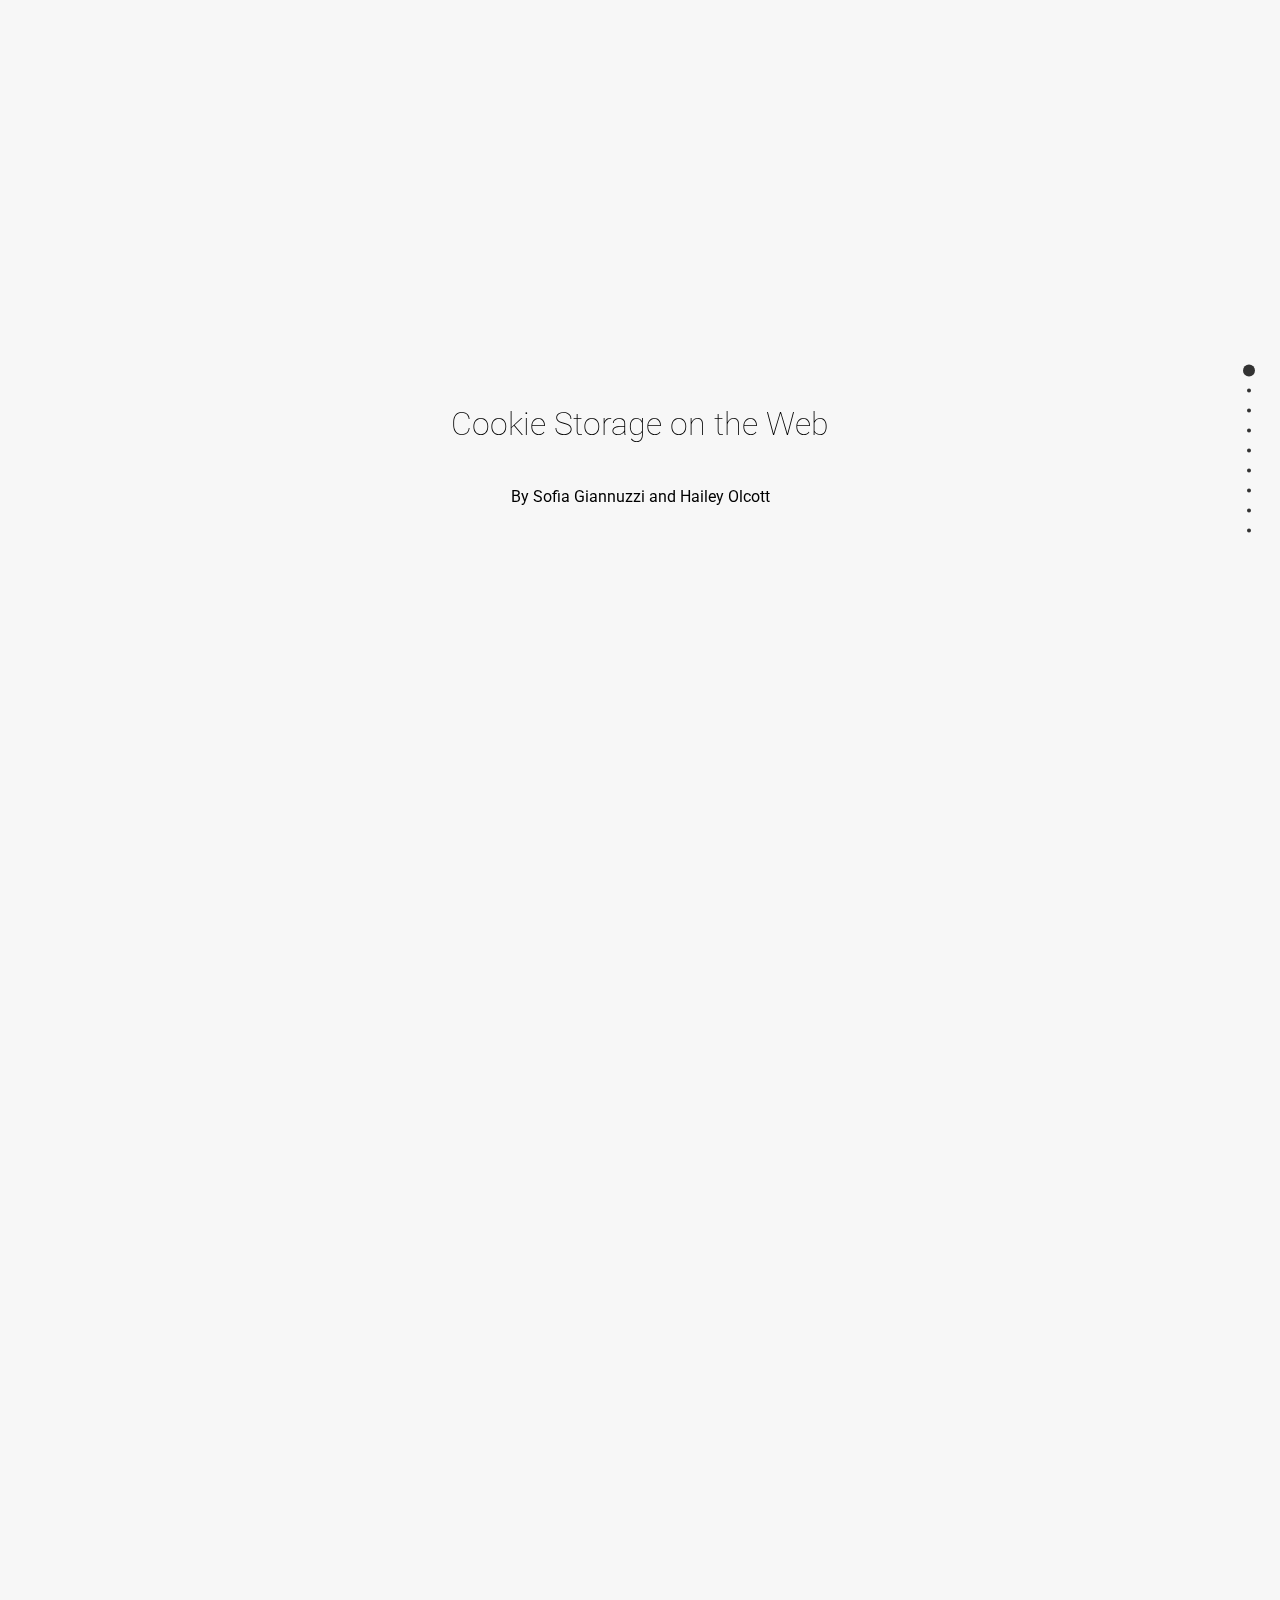
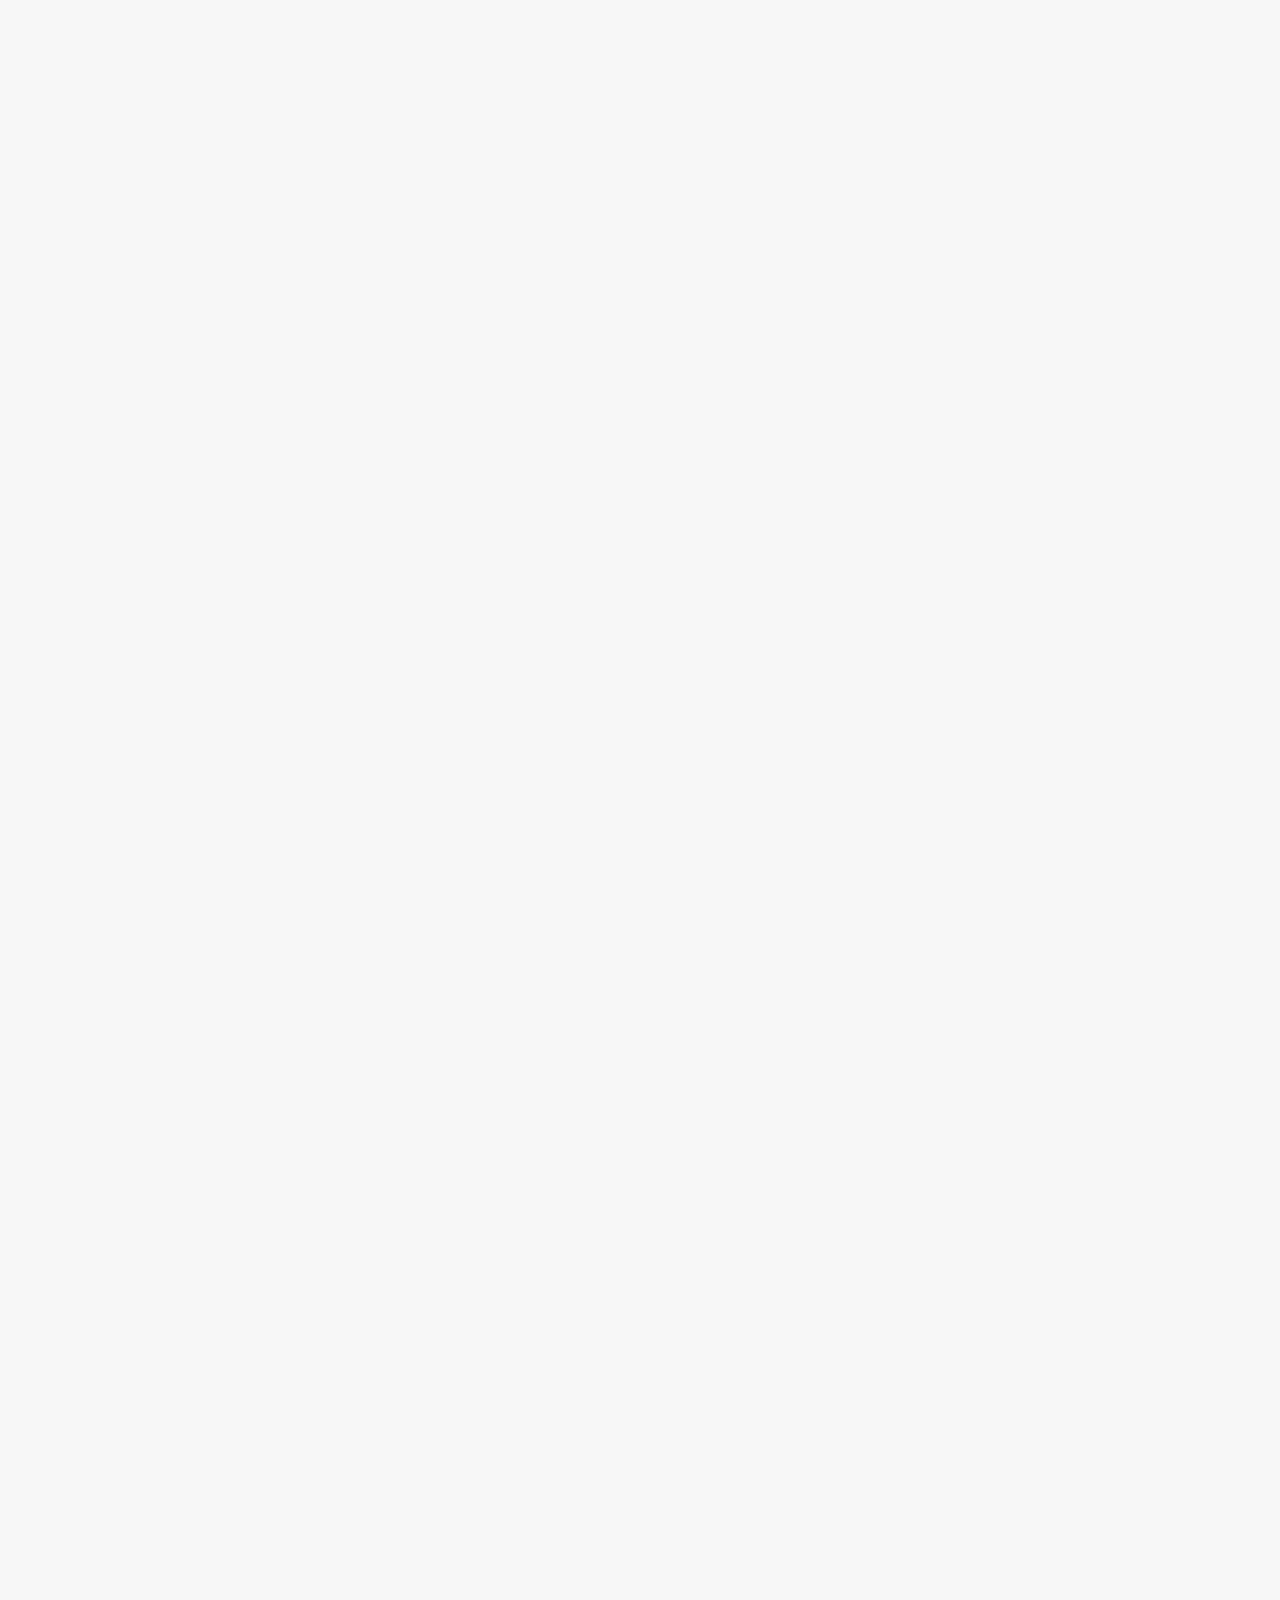
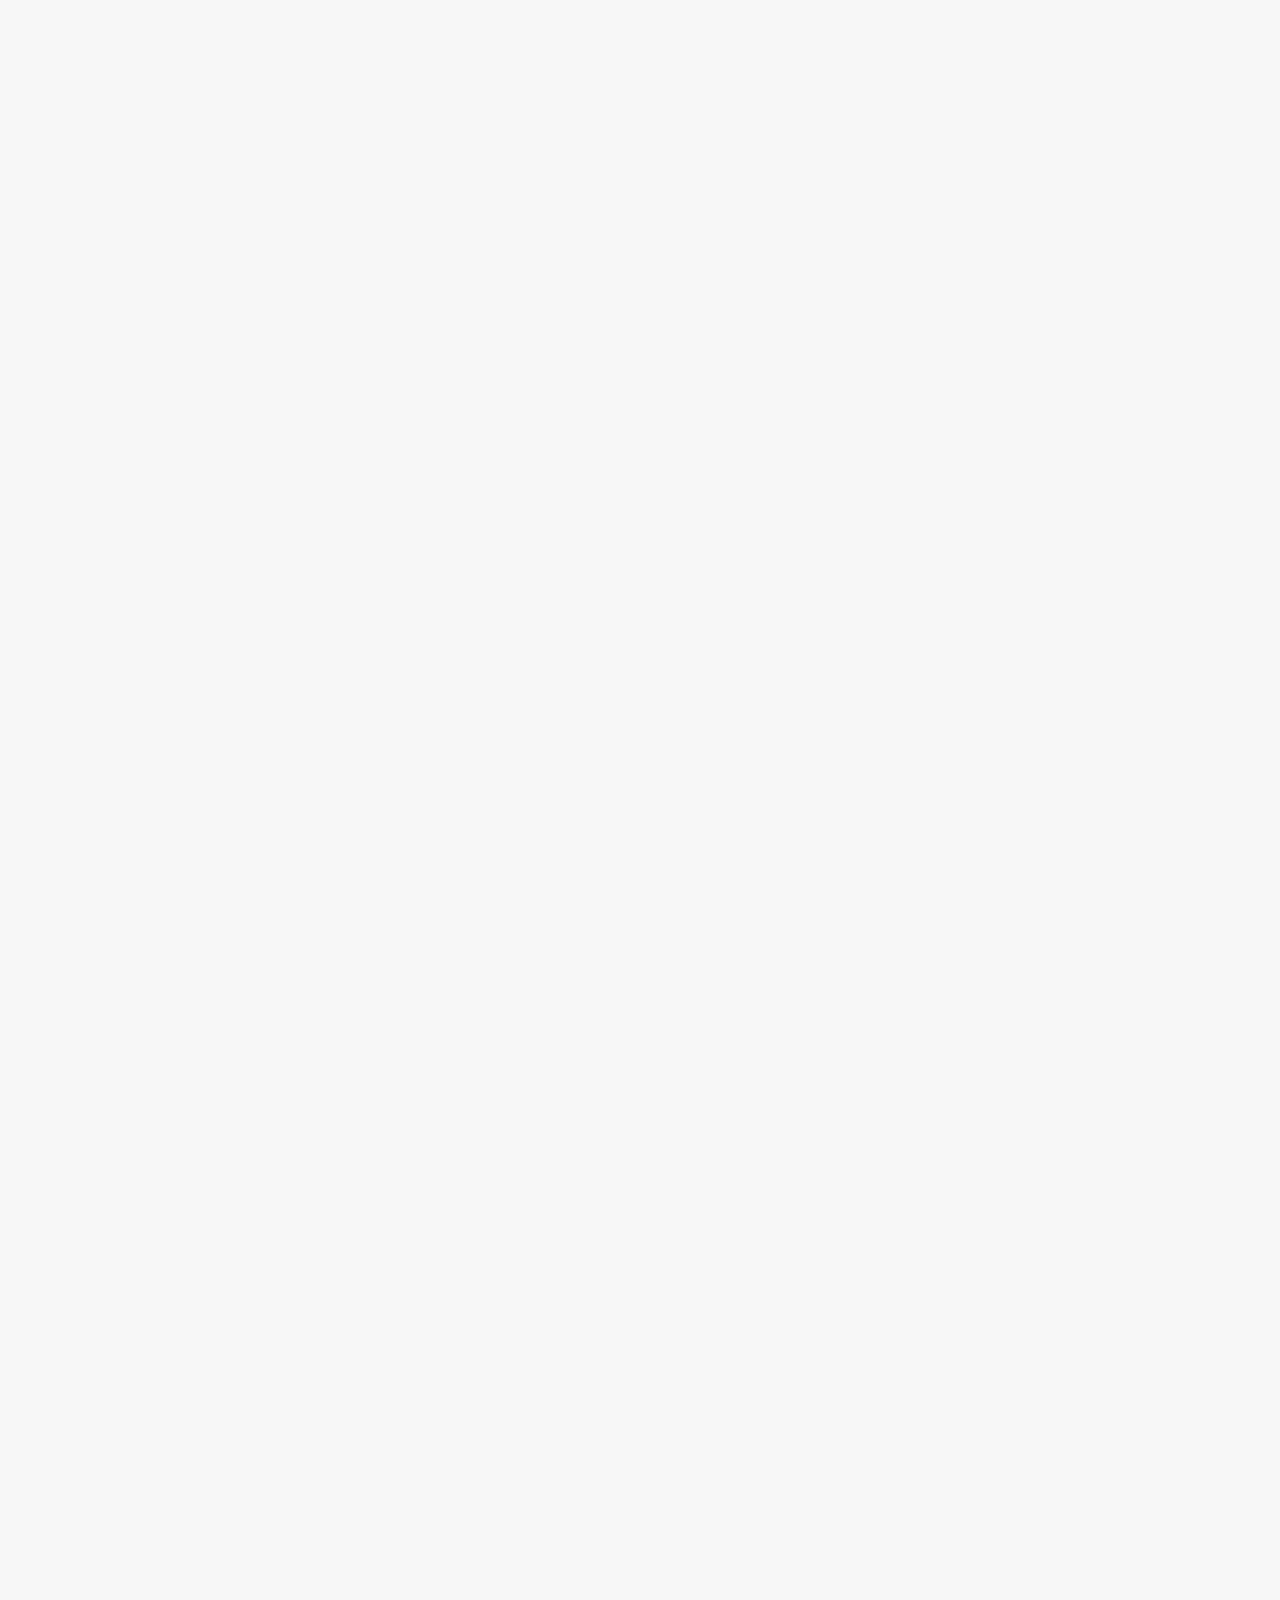
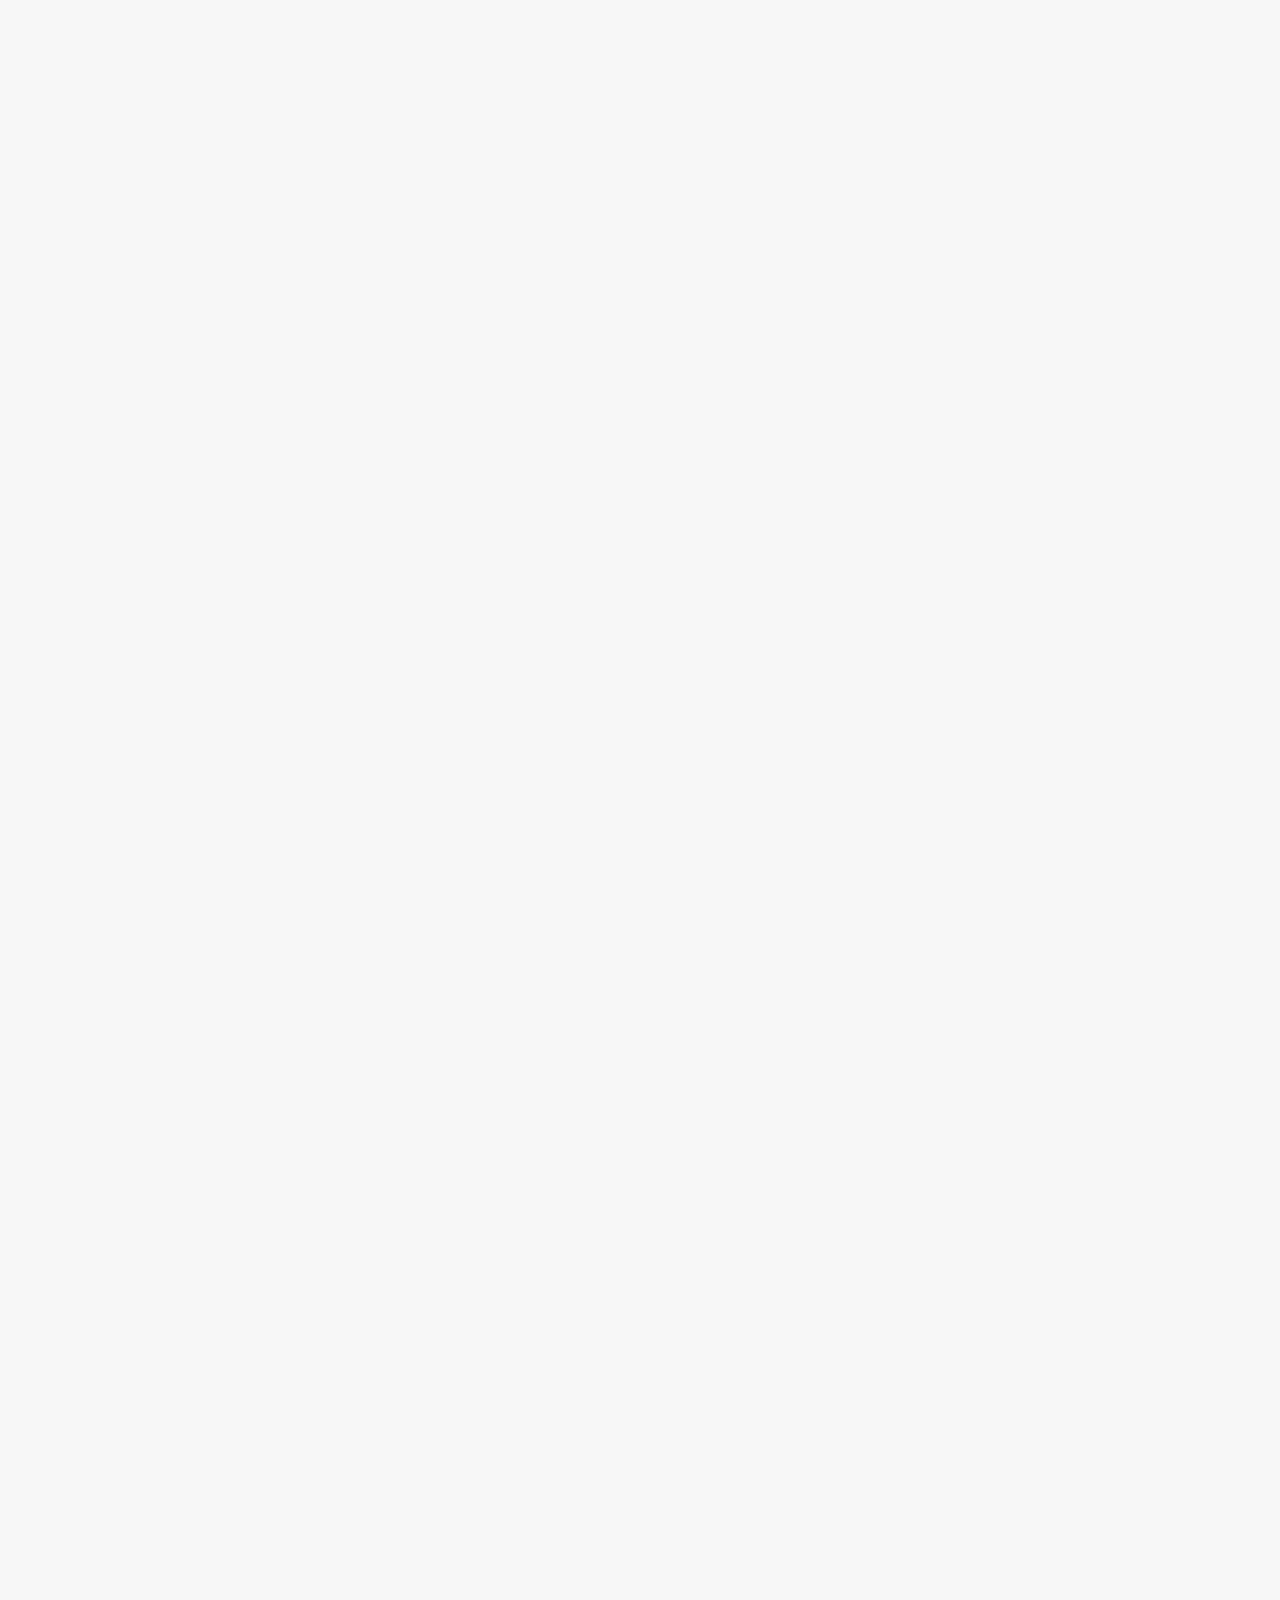
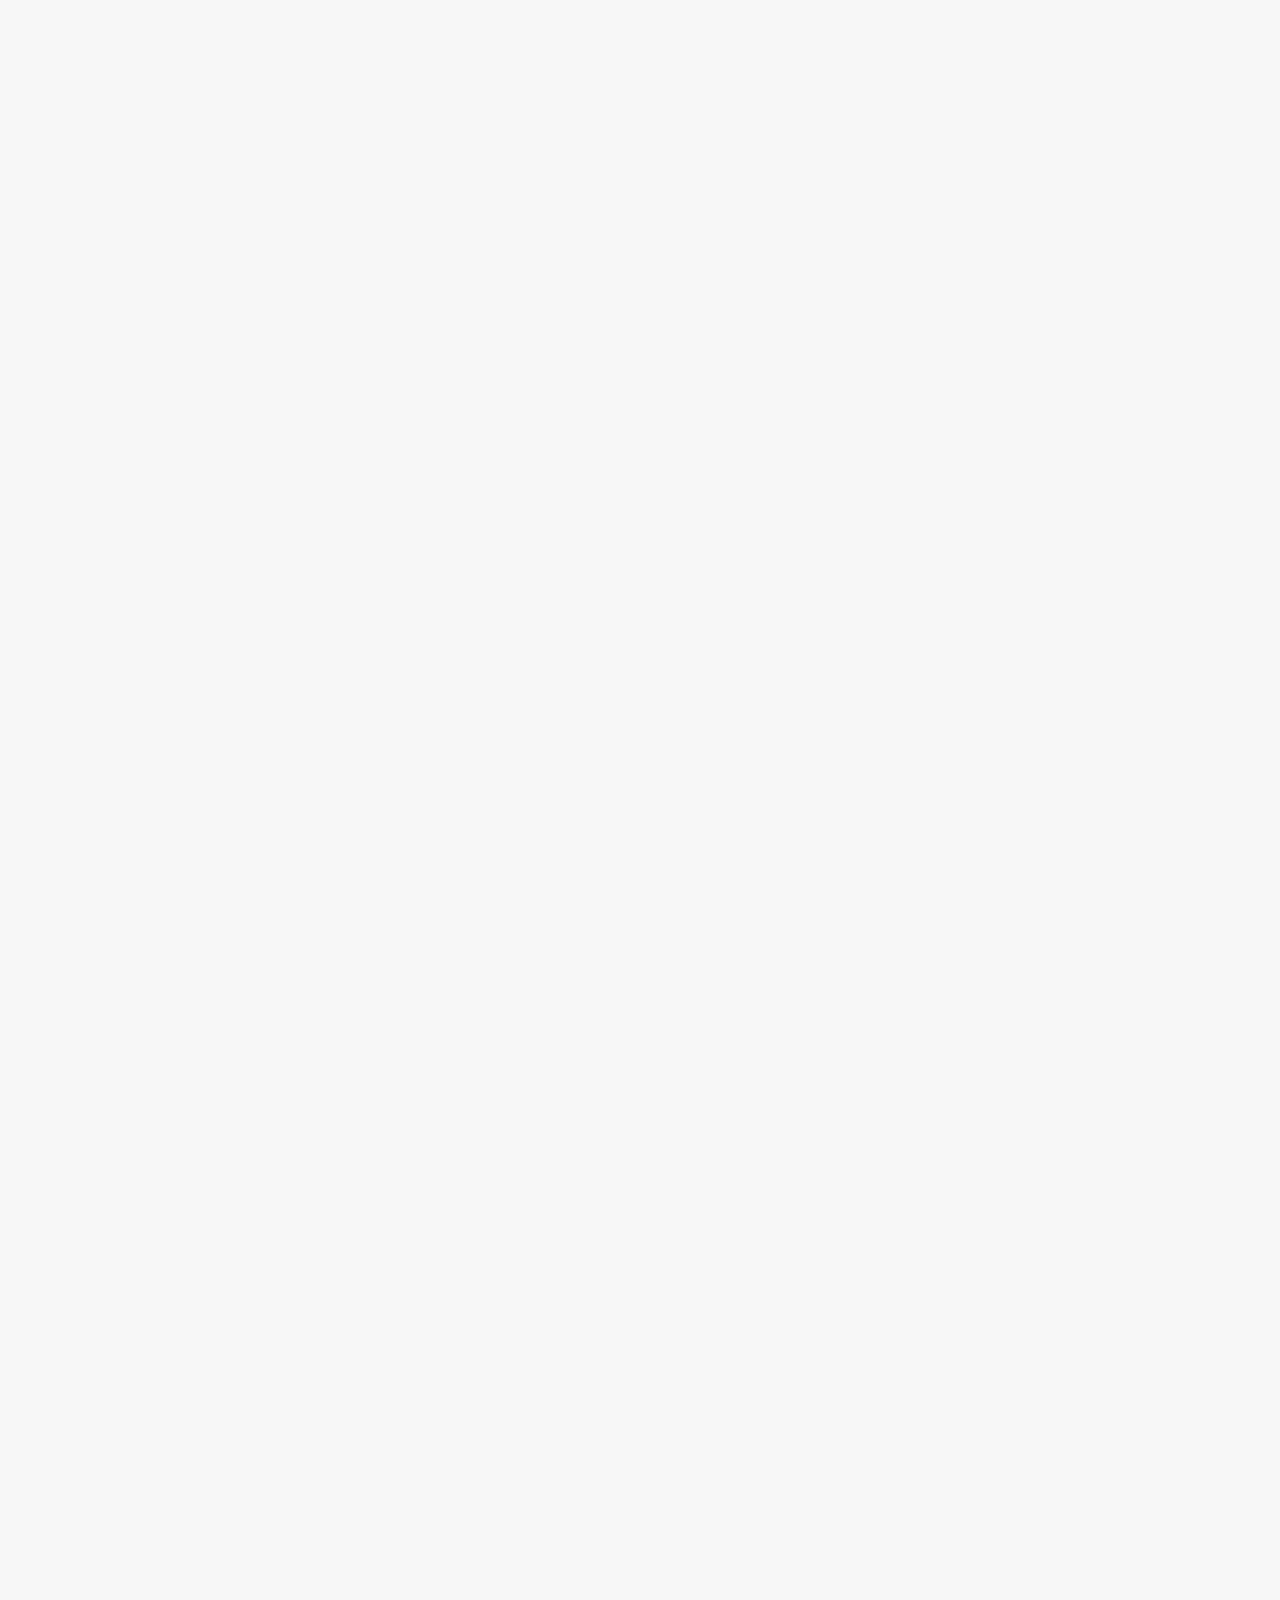
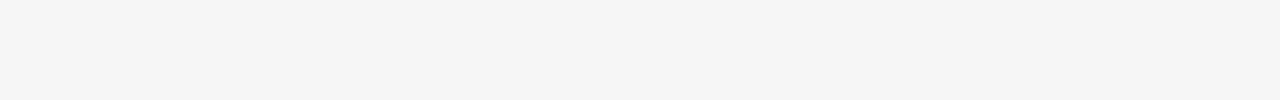
<file: index.html>
<!doctype html>
<html xmlns="http://www.w3.org/1999/html">
<head>
    <meta charset="utf-8">
    <meta name="description" content="">
    <meta name="viewport" content="width=device-width, initial-scale=1">
    <title>CS105 - Final Project</title>

    <link href='https://fonts.googleapis.com/css?family=Roboto:100,400,300,400italic,700' rel='stylesheet' type='text/css'>
    <link href="https://cdn.jsdelivr.net/npm/bootstrap@5.1.2/dist/css/bootstrap.min.css" rel="stylesheet" integrity="sha384-uWxY/CJNBR+1zjPWmfnSnVxwRheevXITnMqoEIeG1LJrdI0GlVs/9cVSyPYXdcSF" crossorigin="anonymous">

    <link rel="stylesheet" href="css/fontawesome.min.css">
    <link rel="stylesheet" href="css/style.css">
    <link rel="stylesheet" type="text/css" href="css/fullpage.css" />
</head>
<body>
<div class="container" id="fullpage">

    <!-- Header Section -->
    <div class="section swipe-section">
        <div class="d-flex justify-content-center align-items-center h-100">
            <div>
                <h1>Cookie Storage on the Web</h1>
                <div class="subtitle">By Sofia Giannuzzi and Hailey Olcott</div>
            </div>
        </div>
    </div>

        <div class="section fp-noscroll">
            <br><h2 class="switch-label">Duration of Cookie Storage</h2>
            <button id="switchView" class="btn btn-light align-self-center" type="button" onclick="switchView()" style="box-shadow: 3px 3px 5px rgba(0,0,0,0.3); background-color: #ECECEC;">Data Table</button>
            <div id="stateCarousel" class="carousel slide" data-ride="carousel">
                <div class="row graph-row carousel-inner">
                    <!-- data table -->
                    <div class="carousel-item">
                        <div class="col">
                            <div class="row">
                                <div id="data-table">
                                </div>
                            </div>
                        </div>
                    </div>

                    <!-- area chart -->
                    <div class="carousel-item active">
                        <div class="col">
                            <div class="row">
                                <div id="stacked-area-chart">
                                </div>
                            </div>
                        </div>
                    </div>
                </div>
                <br>
            </div>
        </div>

        <div class="section fp-noscroll">
            <br> <br> <br> <br>
            <br>
            <div> <h2>Storage by Platform</h2></div>
            <div class="row justify-content-center graph-row">
                <div class="align-self-center graph-content" id="pie-chart"></div>
            </div>
            <br> <br> <br> <br> <br> <br>
        </div>

        <div class="section fp-noscroll">
            <br> <br>
            <div> <h2>Description of Cookies</h2></div>
            <div class="row justify-content-center graph-row">
                <div class="align-self-center graph-content" id="bubble-chart"></div>
            </div>
        </div>
        <div class="section fp-noscroll">
            <br> <br>
            <h2> Reactions of the Public </h2>
            <div class="row justify-content-center graph-row">
                <!-- First Section -->
                <div class="col-md-6 align-self-center graph-content" id="scatter-plot-1">

                </div>

                <!-- Second Section -->
                <div class="col-md-6 align-self-center graph-content" id="bar-chart">

                </div>
            </div>
        </div>
        <div class="section fp-noscroll">
            <h2> Reactions of the Public, Cont. </h2>
            <div class="row justify-content-center graph-row">
                <div class="align-self-center graph-content" id="piechart2"></div>
            </div>
        </div>
        <div class="section fp-noscroll">
            <h2> Reactions of the Public, Cont. </h2>
            <div class="row justify-content-center graph-row">
                <div class="align-self-center graph-content" id="map"></div>
            </div>
        </div>
        <div class="section fp-noscroll">
            <h2> Thank you! <3 </h2>
            <div class="row justify-content-center graph-row">
                <!-- First Section -->
                <div class="col-md-6 align-self-center graph-content" id="stickfigure">
                </div>
            </div>
        </div>
        <div class="section fp-noscroll">
            <h2> Sources </h2>
            <div class="row justify-content-center graph-row">
                <a href="https://www.kaggle.com/datasets/kaustubhlohani/trackers-on-popular-websites-105-countries">
                    <br> <br> <br>1. Trackers on Popular Websites (105 countries)</a>
                <a href="https://www.kaggle.com/datasets/econdata/internet-privacy-poll">2. Internet Privacy Poll </a>
                <a href="https://github.com/jkwakman/Open-Cookie-Database">3. Open Cookie Database </a>
            </div>
            <br> <br> <br> <br> <br>
        </div>
    </div>

    <script src="https://cdn.jsdelivr.net/npm/bootstrap@5.1.2/dist/js/bootstrap.bundle.min.js" integrity="sha384-kQtW33rZJAHjgefvhyyzcGF3C5TFyBQBA13V1RKPf4uH+bwyzQxZ6CmMZHmNBEfJ" crossorigin="anonymous"></script>
    <script src="https://d3js.org/d3.v7.min.js"></script>

    <script src="https://cdn.jsdelivr.net/npm/bootstrap@5.1.3/dist/js/bootstrap.bundle.min.js"
            integrity="sha384-ka7Sk0Gln4gmtz2MlQnikT1wXgYsOg+OMhuP+IlRH9sENBO0LRn5q+8nbTov4+1p"
            crossorigin="anonymous"></script>

    <script src="/js/areaChart.js"></script>
    <script src="/js/stickFigure.js"></script>
    <script src="/js/scatterPlot1.js"></script>
    <script src="/js/barChart.js"></script>
    <script src="/js/dataTable.js"></script>
    <script src="/js/bubbleChart.js"></script>
    <script src="/js/main.js"></script>
    <script src="/js/mapVis.js"></script>
    <script src="/js/piechart.js"></script>
    <script src="/js/pieChart2.js"></script>
    <script type="text/javascript" src="js/fullpage.js"></script>
    <script type="text/javascript">
        var myFullpage = new fullpage('#fullpage', {
            sectionsColor: ['transparent']
        });
    </script>
</div>
</body>
</html>
</file>
<file: css/style.css>
body {
    font-family: 'Roboto', sans-serif;
    background-color: #f7f7f7;
    text-align: center;
}

#stacked-area-chart, #data-table, #bubbleChartContainer, #mapContainer {
    display: flex;
    justify-content: center;
    align-items: center;
    /* other styles as necessary */
}

h1 {
    font-weight: 100;
    margin-top: 30px;
    margin-bottom: 10px;
}

h2 {
    font-weight: 300;
    font-size: 24px;
    margin-bottom: 20px;
}

.axis path,
.axis line {
    fill: none;
    stroke: #000;
    shape-rendering: crispEdges;
}

.browser text {
    text-anchor: end;
}

.area {
    opacity: 0.7;
    clip-path: url(#clip);
}


.area:hover {
    opacity: 1;
}

.tooltip-label {
    font-family: 'Roboto', sans-serif;
    fill: #333;
    font-size: 14px;
}

a {
    color: #5e4b98; /* Sets the text color to purple */
    font-family: 'Roboto', sans-serif; /* Sets the font, replace 'YourDesiredFont' with your preferred font */
    text-decoration: none; /* Removes the underline from hyperlinks */
}

a:hover {
    text-decoration: underline; /* Adds underline on hover for better user interaction */
}


.container-fluid {
    width: 100%;
    max-width: 100%;
    padding-right: 30px;
    padding-left: 30px;
}


.header-row {
    font-family: 'Roboto', sans-serif;
    height: 15vh;
    background: rgba(221, 221, 221, 0.45);
    border-radius: 5px;
    margin-bottom: 10vh;
}

.graph-row {
    height: 60vh;
    background: rgba(221, 221, 221, 0.45);
    border: 1px thin solid grey;
    border-radius: 5px;
}

.header-content, .graph-content, .brush-content {
    height: 100%;
}



.header-container {
    padding-top: 50px; /* Adjust the top padding as needed */
    padding-bottom: 50px; /* Adjust the bottom padding as needed */
}

.subtitle {
    text-align: center;
    padding: 20px;
    margin-top: 1.5em;
    color: black;
}

.swipe-section {
    height: 100vh; /* Full height of the viewport */
    display: flex;
    justify-content: center;
    align-items: center;
}
</file>
<file: css/fullpage.css>
/*!
 * fullPage 4.0.20
 * https://github.com/alvarotrigo/fullPage.js
 *
 * @license GPLv3 for open source use only
 * or Fullpage Commercial License for commercial use
 * http://alvarotrigo.com/fullPage/pricing/
 *
 * Copyright (C) 2021 http://alvarotrigo.com/fullPage - A project by Alvaro Trigo
 */
html.fp-enabled,
.fp-enabled body {
    margin: 0;
    padding: 0;
    overflow:hidden;

    /*Avoid flicker on slides transitions for mobile phones #336 */
    -webkit-tap-highlight-color: rgba(0,0,0,0);
}
.fp-section {
    position: relative;
    -webkit-box-sizing: border-box; /* Safari<=5 Android<=3 */
    -moz-box-sizing: border-box; /* <=28 */
    box-sizing: border-box;
    height: 100%;
    display: block;
}
.fp-slide {
    float: left;
}
.fp-slide, .fp-slidesContainer {
    height: 100%;
    display: block;
}
.fp-slides {
    z-index:1;
    height: 100%;
    overflow: hidden;
    position: relative;
    -webkit-transition: all 0.3s ease-out; /* Safari<=6 Android<=4.3 */
    transition: all 0.3s ease-out;
}
.fp-table{
    display: flex;
    flex-direction: column;
    justify-content: center;
    width: 100%;
}
.fp-slidesContainer {
    float: left;
    position: relative;
}
.fp-controlArrow {
    -webkit-user-select: none; /* webkit (safari, chrome) browsers */
    -moz-user-select: none; /* mozilla browsers */
    -khtml-user-select: none; /* webkit (konqueror) browsers */
    -ms-user-select: none; /* IE10+ */
    position: absolute;
    z-index: 4;
    top: 50%;
    cursor: pointer;
    margin-top: -38px;
    -webkit-transform: translate3d(0,0,0);
    -ms-transform: translate3d(0,0,0);
    transform: translate3d(0,0,0);
}
.fp-prev{
    left: 15px;
}
.fp-next{
    right: 15px;
}
.fp-arrow{
    width: 0;
    height: 0;
    border-style: solid;
}
.fp-arrow.fp-prev {
    border-width: 38.5px 34px 38.5px 0;
    border-color: transparent #fff transparent transparent;
}
.fp-arrow.fp-next {
    border-width: 38.5px 0 38.5px 34px;
    border-color: transparent transparent transparent #fff;
}
.fp-notransition {
    -webkit-transition: none !important;
    transition: none !important;
}
#fp-nav {
    position: fixed;
    z-index: 100;
    top: 50%;
    opacity: 1;
    transform: translateY(-50%);
    -ms-transform: translateY(-50%);
    -webkit-transform: translate3d(0,-50%,0);
}
#fp-nav.fp-right {
    right: 17px;
}
#fp-nav.fp-left {
    left: 17px;
}
.fp-slidesNav{
    position: absolute;
    z-index: 4;
    opacity: 1;
    -webkit-transform: translate3d(0,0,0);
    -ms-transform: translate3d(0,0,0);
    transform: translate3d(0,0,0);
    left: 0 !important;
    right: 0;
    margin: 0 auto !important;
}
.fp-slidesNav.fp-bottom {
    bottom: 17px;
}
.fp-slidesNav.fp-top {
    top: 17px;
}
#fp-nav ul,
.fp-slidesNav ul {
    margin: 0;
    padding: 0;
}
#fp-nav ul li,
.fp-slidesNav ul li {
    display: block;
    width: 14px;
    height: 13px;
    margin: 7px;
    position:relative;
}
.fp-slidesNav ul li {
    display: inline-block;
}
#fp-nav ul li a,
.fp-slidesNav ul li a {
    display: block;
    position: relative;
    z-index: 1;
    width: 100%;
    height: 100%;
    cursor: pointer;
    text-decoration: none;
}
#fp-nav ul li a.active span,
.fp-slidesNav ul li a.active span,
#fp-nav ul li:hover a.active span,
.fp-slidesNav ul li:hover a.active span{
    height: 12px;
    width: 12px;
    margin: -6px 0 0 -6px;
    border-radius: 100%;
}
#fp-nav ul li a span,
.fp-slidesNav ul li a span {
    border-radius: 50%;
    position: absolute;
    z-index: 1;
    height: 4px;
    width: 4px;
    border: 0;
    background: #333;
    left: 50%;
    top: 50%;
    margin: -2px 0 0 -2px;
    -webkit-transition: all 0.1s ease-in-out;
    -moz-transition: all 0.1s ease-in-out;
    -o-transition: all 0.1s ease-in-out;
    transition: all 0.1s ease-in-out;
}
#fp-nav ul li:hover a span,
.fp-slidesNav ul li:hover a span{
    width: 10px;
    height: 10px;
    margin: -5px 0px 0px -5px;
}
#fp-nav ul li .fp-tooltip {
    position: absolute;
    top: -2px;
    color: #fff;
    font-size: 14px;
    font-family: arial, helvetica, sans-serif;
    white-space: nowrap;
    max-width: 220px;
    overflow: hidden;
    display: block;
    opacity: 0;
    width: 0;
    cursor: pointer;
}
#fp-nav ul li:hover .fp-tooltip,
#fp-nav.fp-show-active a.active + .fp-tooltip {
    -webkit-transition: opacity 0.2s ease-in;
    transition: opacity 0.2s ease-in;
    width: auto;
    opacity: 1;
}
#fp-nav ul li .fp-tooltip.fp-right {
    right: 20px;
}
#fp-nav ul li .fp-tooltip.fp-left {
    left: 20px;
}
.fp-auto-height.fp-section,
.fp-auto-height .fp-slide{
    height: auto !important;
}

.fp-responsive .fp-is-overflow.fp-section{
    height: auto !important;
}

/* Used with autoScrolling: false */
.fp-scrollable.fp-responsive .fp-is-overflow.fp-section,
.fp-scrollable .fp-section,
.fp-scrollable .fp-slide{
    /* Fallback for browsers that do not support Custom Properties */
    height: 100vh;
    height: calc(var(--vh, 1vh) * 100);
}

.fp-scrollable.fp-responsive .fp-is-overflow.fp-section:not(.fp-auto-height):not([data-percentage]),
.fp-scrollable .fp-section:not(.fp-auto-height):not([data-percentage]),
.fp-scrollable .fp-slide:not(.fp-auto-height):not([data-percentage]){
    /* Fallback for browsers that do not support Custom Properties */
    min-height: 100vh;
    min-height: calc(var(--vh, 1vh) * 100);
}

/* Disabling vertical centering on scrollable elements */
.fp-overflow{
    justify-content: flex-start;
    max-height: 100vh;
}

/* No scrollable when using auto-height */
.fp-scrollable .fp-auto-height .fp-overflow{
    max-height: none;
}

.fp-is-overflow .fp-overflow.fp-auto-height-responsive,
.fp-is-overflow .fp-overflow.fp-auto-height,
.fp-is-overflow > .fp-overflow{
    overflow-y: auto;
}
.fp-overflow{
    outline:none;
}

.fp-overflow.fp-table{
    display: block;
}

.fp-responsive .fp-auto-height-responsive.fp-section,
.fp-responsive .fp-auto-height-responsive .fp-slide{
    height: auto !important;
    min-height: auto !important;
}

/*Only display content to screen readers*/
.fp-sr-only{
    position: absolute;
    width: 1px;
    height: 1px;
    padding: 0;
    overflow: hidden;
    clip: rect(0, 0, 0, 0);
    white-space: nowrap;
    border: 0;
}

/* Customize website's scrollbar like Mac OS
Not supports in Firefox and IE */
.fp-scroll-mac .fp-overflow::-webkit-scrollbar {
    background-color: transparent;
    width: 9px;
}
.fp-scroll-mac .fp-overflow::-webkit-scrollbar-track {
    background-color: transparent;
}
.fp-scroll-mac .fp-overflow::-webkit-scrollbar-thumb {
    background-color: rgba(0,0,0,.4);
    border-radius: 16px;
    border: 4px solid transparent;
}
.fp-warning,
.fp-watermark{
    z-index: 9999999;
    position: absolute;
    bottom: 0;
}
.fp-warning,
.fp-watermark a{
    text-decoration: none;
    color: #000;
    background: rgba(255,255,255,0.6);
    padding: 5px 8px;
    font-size: 14px;
    font-family: arial;
    color: black;
    display: inline-block;
    border-radius: 3px;
    margin: 12px;
}
.fp-noscroll .fp-overflow{
    overflow: hidden;
}
</file>
